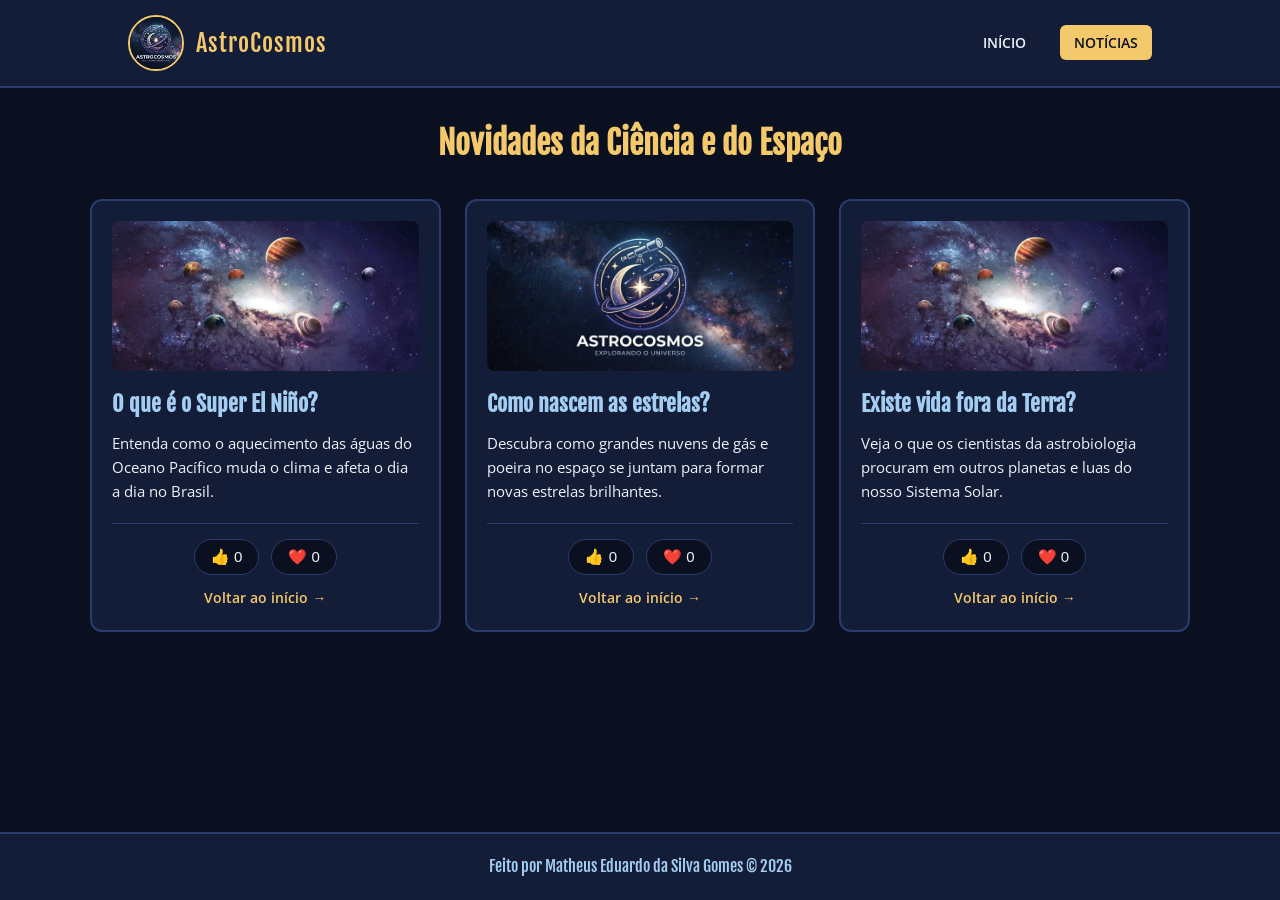
<file: index.html>
<!DOCTYPE html>
<html lang="pt-br">
<head>
    <meta charset="UTF-8">
    <meta name="viewport" content="width=device-width, initial-scale=1.0">
    <title>AstroCosmos | Notícias</title>
    <!-- Conecta o mesmo arquivo CSS da página inicial -->
    <link rel="stylesheet" href="style.css">
</head>
<body>

    <!-- Cabeçalho igual ao da página inicial -->
    <header>
        <div class="marca">
            <!-- Mesma logo da página inicial -->
            <img class="logo" src="img/logo.png" onerror="this.src = this.src.includes('logo.png') ? 'img/capa.png' : 'capa.png'" alt="Logo AstroCosmos">
            <span>AstroCosmos</span>
        </div>

        <nav>
            <ul class="menu">
                <li><a href="noticia01.html">Início</a></li>
                <li><a href="index.html" class="ativo">Notícias</a></li>
            </ul>
        </nav>
    </header>

    <!-- Grade com os cards de notícias -->
    <main class="container">
        <h1 class="titulo-noticias">Novidades da Ciência e do Espaço</h1>

        <section class="noticias">
            <!-- Card 1 -->
            <article class="card">
                <div>
                    <img class="img-card" src="img/espaço.jpg" onerror="this.onerror=null; this.src='espaço.jpg';" alt="Planetas no espaço">
                    <h3>O que é o Super El Niño?</h3>
                    <p>
                        Entenda como o aquecimento das águas do Oceano Pacífico muda o clima 
                        e afeta o dia a dia no Brasil.
                    </p>
                </div>

                <div class="card-rodape">
                    <div class="botoes">
                        <button type="button" class="botao-curtida">👍 <span>0</span></button>
                        <button type="button" class="botao-curtida">❤️ <span>0</span></button>
                    </div>
                    <a href="noticia01.html" class="link-card">Voltar ao início →</a>
                </div>
            </article>

            <!-- Card 2 -->
            <article class="card">
                <div>
                    <img class="img-card" src="img/capa.png" onerror="this.onerror=null; this.src='capa.png';" alt="Telescópio e estrelas">
                    <h3>Como nascem as estrelas?</h3>
                    <p>
                        Descubra como grandes nuvens de gás e poeira no espaço se juntam 
                        para formar novas estrelas brilhantes.
                    </p>
                </div>

                <div class="card-rodape">
                    <div class="botoes">
                        <button type="button" class="botao-curtida">👍 <span>0</span></button>
                        <button type="button" class="botao-curtida">❤️ <span>0</span></button>
                    </div>
                    <a href="noticia01.html" class="link-card">Voltar ao início →</a>
                </div>
            </article>

            <!-- Card 3 -->
            <article class="card">
                <div>
                    <img class="img-card" src="img/espaço.jpg" onerror="this.onerror=null; this.src='espaço.jpg';" alt="Sistema Solar">
                    <h3>Existe vida fora da Terra?</h3>
                    <p>
                        Veja o que os cientistas da astrobiologia procuram em outros planetas 
                        e luas do nosso Sistema Solar.
                    </p>
                </div>

                <div class="card-rodape">
                    <div class="botoes">
                        <button type="button" class="botao-curtida">👍 <span>0</span></button>
                        <button type="button" class="botao-curtida">❤️ <span>0</span></button>
                    </div>
                    <a href="noticia01.html" class="link-card">Voltar ao início →</a>
                </div>
            </article>
        </section>
    </main>

    <!-- Rodapé -->
    <footer>
        <p>Feito por Matheus Eduardo da Silva Gomes © 2026</p>
    </footer>

    <!-- JavaScript embutido para fazer os likes funcionarem -->
    <script>
        // 1. Seleciona todos os botões de curtida da página
        const botoesCurtida = document.querySelectorAll('.botao-curtida');

        // 2. Adiciona o evento de clique em cada botão
        botoesCurtida.forEach(function (botao) {
            botao.addEventListener('click', function () {
                // 3. Pega o <span> que guarda o número dentro do botão clicado
                const contador = botao.querySelector('span');

                // 4. Soma +1 ao valor atual
                contador.textContent = Number(contador.textContent) + 1;
            });
        });
    </script>

</body>
</html>
</file>
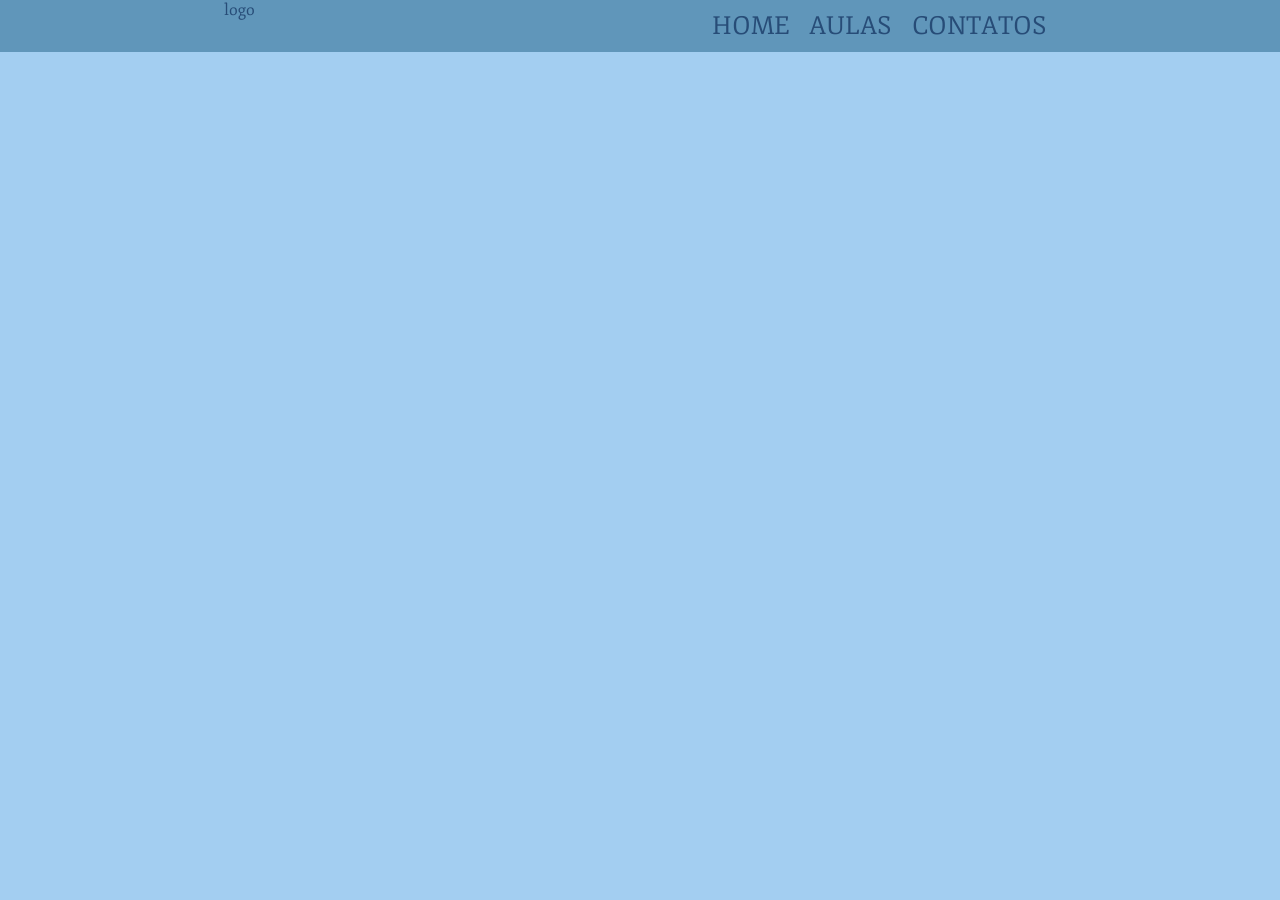
<file: 1-D.S---Blog-main/index.html>
<!DOCTYPE html>
<html lang="pt-br">
<head>
    <meta charset="UTF-8">
    <meta http-equiv="X-UA-Compatible" content="IE=edge">
    <meta name="viewport" content="width=device-width, initial-scale=1.0">
    <title>Meu Blog de Astronomia!!!</title>
    <link rel="stylesheet" href="style.css">
</head>
<body>
    <header>
        <div>
            <p>logo</p>
        </div>
         <div>
            <ul class="menu">
                <li>Home</li>
                <li>Aulas</li>
                <li>Contatos</li>    
            </ul>     
        </div>
    </header>
    <main></main>
    <footer></footer>
</body>
</html>
</file>
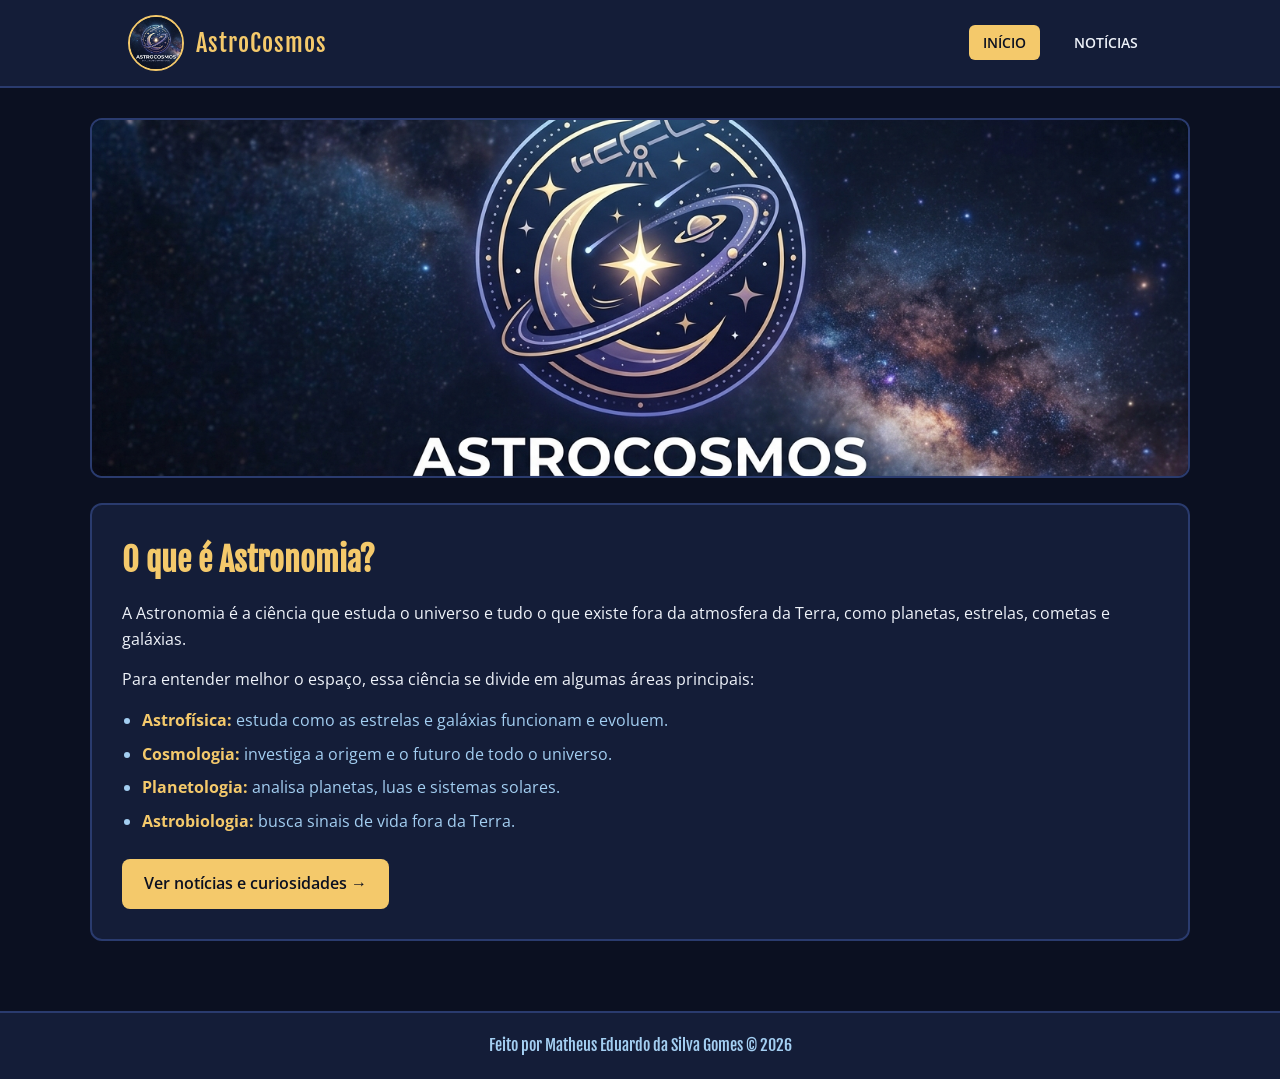
<file: noticia01.html>
<!DOCTYPE html>
<html lang="pt-br">
<head>
    <meta charset="UTF-8">
    <meta name="viewport" content="width=device-width, initial-scale=1.0">
    <title>AstroCosmos | Início</title>
    <!-- Conecta o arquivo CSS na mesma pasta -->
    <link rel="stylesheet" href="style.css">
</head>
<body>

    <!-- Cabeçalho com a logo e o menu de navegação -->
    <header>
        <div class="marca">
            <!-- Busca img/logo.png; se não encontrar, tenta img/capa.png ou capa.png -->
            <img class="logo" src="img/logo.png" onerror="this.src = this.src.includes('logo.png') ? 'img/capa.png' : 'capa.png'" alt="Logo AstroCosmos">
            <span>AstroCosmos</span>
        </div>

        <nav>
            <ul class="menu">
                <li><a href="noticia01.html" class="ativo">Início</a></li>
                <li><a href="index.html">Notícias</a></li>
            </ul>
        </nav>
    </header>

    <!-- Conteúdo principal da página inicial -->
    <main class="container">
        <!-- Banner principal do blog -->
        <img class="img-capa" src="img/capa.png" onerror="this.onerror=null; this.src='capa.png';" alt="Banner AstroCosmos - Explorando o Universo">

        <section class="conteudo">
            <h1 class="conteudo-titulo">O que é Astronomia?</h1>
            <p class="conteudo-texto">
                A Astronomia é a ciência que estuda o universo e tudo o que existe fora da atmosfera da Terra, 
                como planetas, estrelas, cometas e galáxias.
            </p>
            <p class="conteudo-texto">
                Para entender melhor o espaço, essa ciência se divide em algumas áreas principais:
            </p>

            <!-- Lista simples das áreas de estudo -->
            <ul class="lista-areas">
                <li><strong>Astrofísica:</strong> estuda como as estrelas e galáxias funcionam e evoluem.</li>
                <li><strong>Cosmologia:</strong> investiga a origem e o futuro de todo o universo.</li>
                <li><strong>Planetologia:</strong> analisa planetas, luas e sistemas solares.</li>
                <li><strong>Astrobiologia:</strong> busca sinais de vida fora da Terra.</li>
            </ul>

            <!-- Botão para ir para a segunda página -->
            <a href="index.html" class="botao-principal">Ver notícias e curiosidades →</a>
        </section>
    </main>

    <!-- Rodapé -->
    <footer>
        <p>Feito por Matheus Eduardo da Silva Gomes © 2026</p>
    </footer>

</body>
</html>
</file>
<file: style.css>
/* Importa as fontes do Google Fonts */
@import url('https://fonts.googleapis.com/css2?family=Fjalla+One&family=Open+Sans:wght@400;600&display=swap');

/* 1. Reset básico e variáveis de cores */
* {
    margin: 0;
    padding: 0;
    box-sizing: border-box;
}

:root {
    --fundo-espaco: #0b1021;
    --fundo-card: #141d38;
    --borda-card: #2a3b6e;
    --dourado: #f4c96b;
    --azul-gelo: #a3cef1;
    --texto-claro: #eef2f9;
    --fonte-titulo: 'Fjalla One', sans-serif;
    --fonte-texto: 'Open Sans', sans-serif;
}

body {
    background-color: var(--fundo-espaco);
    color: var(--texto-claro);
    font-family: var(--fonte-texto);
    line-height: 1.6;
    display: flex;
    flex-direction: column;
    min-height: 100vh;
}

/* 2. Cabeçalho e Menu de Navegação */
header {
    background-color: var(--fundo-card);
    border-bottom: 2px solid var(--borda-card);
    display: flex;
    justify-content: space-between;
    align-items: center;
    padding: 15px 10%;
}

.marca {
    display: flex;
    align-items: center;
    gap: 12px;
    font-family: var(--fonte-titulo);
    font-size: 24px;
    color: var(--dourado);
    letter-spacing: 1px;
}

/* Ajuste da logo para ficar sempre visível e redonda nas duas páginas */
.logo {
    display: block;
    width: 56px;
    height: 56px;
    flex-shrink: 0;
    object-fit: cover;
    object-position: center 35%;
    background-color: var(--fundo-espaco);
    border-radius: 50%;
    border: 2px solid var(--dourado);
}

.menu {
    display: flex;
    list-style: none;
    gap: 20px;
}

.menu a {
    text-decoration: none;
    color: var(--texto-claro);
    font-weight: 600;
    text-transform: uppercase;
    font-size: 14px;
    padding: 8px 14px;
    border-radius: 6px;
    transition: 0.3s;
}

.menu a:hover,
.menu a.ativo {
    background-color: var(--dourado);
    color: var(--fundo-espaco);
}

/* 3. Estrutura Principal e Página Inicial */
.container {
    width: 90%;
    max-width: 1100px;
    margin: 30px auto;
    flex: 1;
}

.img-capa {
    display: block;
    width: 100%;
    max-height: 360px;
    object-fit: cover;
    border-radius: 12px;
    border: 2px solid var(--borda-card);
    margin-bottom: 25px;
}

.conteudo {
    background-color: var(--fundo-card);
    border: 2px solid var(--borda-card);
    border-radius: 12px;
    padding: 30px;
}

.conteudo-titulo {
    font-family: var(--fonte-titulo);
    font-size: 32px;
    color: var(--dourado);
    margin-bottom: 15px;
}

.conteudo-texto {
    font-size: 16px;
    color: var(--texto-claro);
    margin-bottom: 15px;
}

.lista-areas {
    margin: 15px 0 25px 20px;
    color: var(--azul-gelo);
}

.lista-areas li {
    margin-bottom: 8px;
}

.lista-areas strong {
    color: var(--dourado);
}

.botao-principal {
    display: inline-block;
    background-color: var(--dourado);
    color: var(--fundo-espaco);
    font-weight: 600;
    text-decoration: none;
    padding: 12px 22px;
    border-radius: 8px;
    transition: 0.3s;
}

.botao-principal:hover {
    background-color: var(--azul-gelo);
}

/* 4. Página de Notícias e Cards */
.titulo-noticias {
    font-family: var(--fonte-titulo);
    font-size: 32px;
    color: var(--dourado);
    text-align: center;
    margin-bottom: 30px;
}

.noticias {
    display: grid;
    grid-template-columns: repeat(3, 1fr);
    gap: 24px;
}

.card {
    background-color: var(--fundo-card);
    border: 2px solid var(--borda-card);
    border-radius: 12px;
    padding: 20px;
    display: flex;
    flex-direction: column;
    justify-content: space-between;
    transition: transform 0.3s, border-color 0.3s;
}

.card:hover {
    transform: translateY(-5px);
    border-color: var(--dourado);
}

.img-card {
    display: block;
    width: 100%;
    height: 150px;
    object-fit: cover;
    border-radius: 8px;
    margin-bottom: 15px;
}

.card h3 {
    font-family: var(--fonte-titulo);
    font-size: 22px;
    color: var(--azul-gelo);
    margin-bottom: 10px;
}

.card p {
    font-size: 15px;
    color: var(--texto-claro);
    margin-bottom: 20px;
}

/* Botões de Like e Link do Card */
.card-rodape {
    border-top: 1px solid var(--borda-card);
    padding-top: 15px;
    display: flex;
    flex-direction: column;
    gap: 12px;
}

.botoes {
    display: flex;
    justify-content: center;
    gap: 12px;
}

.botao-curtida {
    background-color: var(--fundo-espaco);
    color: var(--texto-claro);
    border: 1px solid var(--borda-card);
    padding: 8px 16px;
    border-radius: 20px;
    font-size: 15px;
    cursor: pointer;
    transition: 0.2s;
}

.botao-curtida:hover {
    border-color: var(--dourado);
    transform: scale(1.05);
}

.link-card {
    text-align: center;
    color: var(--dourado);
    text-decoration: none;
    font-size: 14px;
    font-weight: 600;
}

.link-card:hover {
    text-decoration: underline;
}

/* 5. Rodapé */
footer {
    background-color: var(--fundo-card);
    border-top: 2px solid var(--borda-card);
    color: var(--azul-gelo);
    font-family: var(--fonte-titulo);
    font-size: 16px;
    padding: 20px;
    text-align: center;
    margin-top: 40px;
}

/* 6. Adaptação para telas menores (celular/tablet) */
@media (max-width: 800px) {
    .noticias {
        grid-template-columns: 1fr;
    }

    header {
        flex-direction: column;
        gap: 15px;
    }
}
</file>
<file: 1-D.S---Blog-main/style.css>
@import url('https://fonts.googleapis.com/css2?family=Fjalla+One&family=Fjord+One&display=swap');

*{
    margin: 0;
    padding: 0 ;
}


:root{
    --platina: #e7ecefff;
    --azul-crepúsculo: #274c77ff;
    --azul-aço: #6096baff;
    --azul-gelo: #a3cef1ff;
    --titulo: 'Fjalla One', serif; 
    --texto: 'Fjord One', serif;
}
body{
    background: var(--azul-gelo);
    font-family: var(--texto);
}
header{
    background-color: var(--azul-aço) ;
    display: flex;
    justify-content: space-around;
    color: var(--azul-crepúsculo);
}
.menu{
    display: flex;
    list-style: none;
    gap: 20px;
    margin: 10px;
    text-transform: uppercase;
    font-size: 25px;
}
</file>
